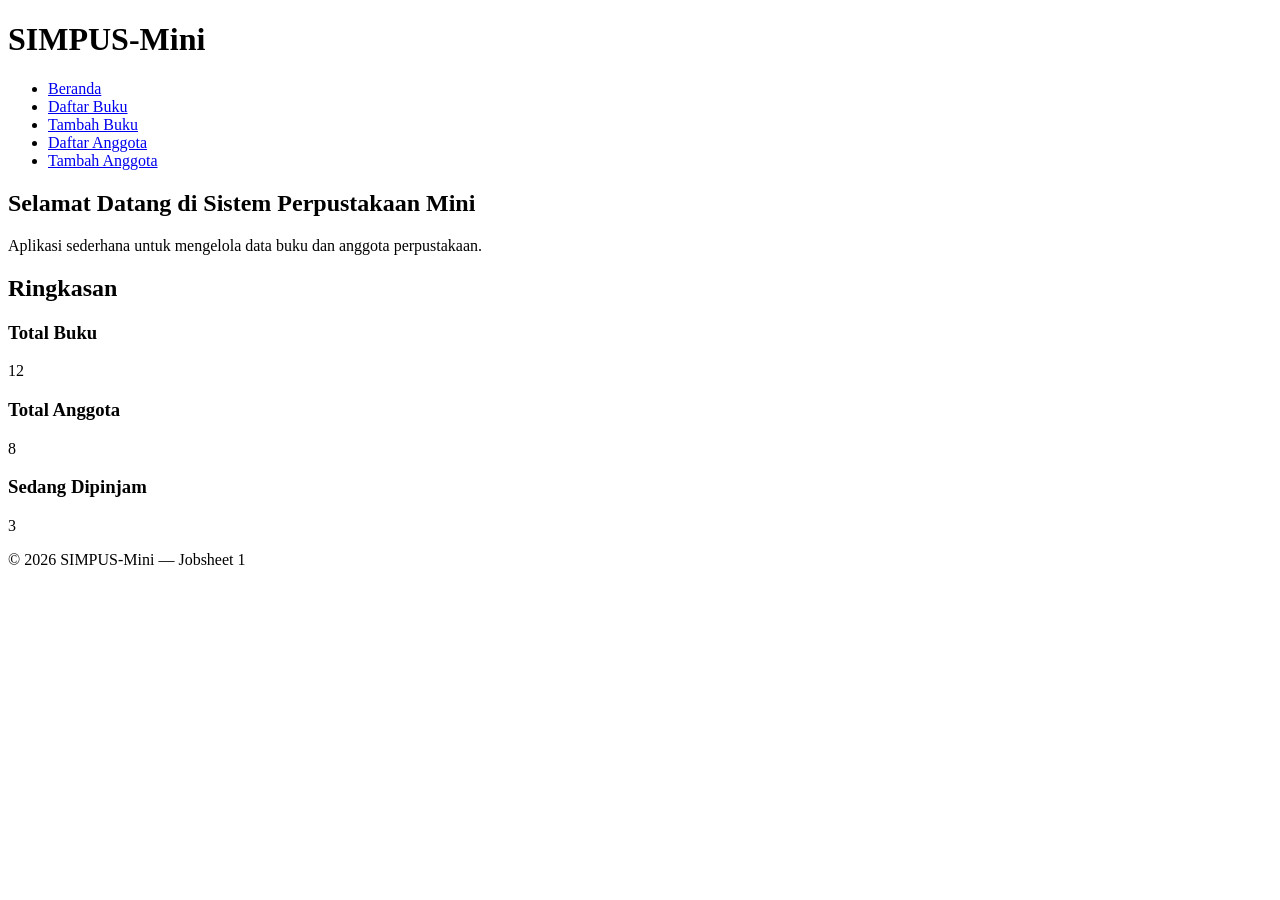
<file: kode-praktikum/jobsheet-01/index.html>
<!DOCTYPE html>
<html lang="id">
<head>
    <meta charset="UTF-8">
    <title>SIMPUS-Mini | Beranda</title>
</head>
<body>
    <header>
        <h1>SIMPUS-Mini</h1>
        <nav>
            <ul>
                <li><a href="index.html">Beranda</a></li>
                <li><a href="buku/list.html">Daftar Buku</a></li>
                <li><a href="buku/tambah.html">Tambah Buku</a></li>
                <li><a href="anggota/list.html">Daftar Anggota</a></li>
                <li><a href="anggota/tambah.html">Tambah Anggota</a></li>
            </ul>
        </nav>
    </header>

    <main>
        <section>
            <h2>Selamat Datang di Sistem Perpustakaan Mini</h2>
            <p>Aplikasi sederhana untuk mengelola data buku dan anggota perpustakaan.</p>
        </section>

        <section>
            <h2>Ringkasan</h2>
            <article>
                <h3>Total Buku</h3>
                <p>12</p>
            </article>
            <article>
                <h3>Total Anggota</h3>
                <p>8</p>
            </article>
            <article>
                <h3>Sedang Dipinjam</h3>
                <p>3</p>
            </article>
        </section>
    </main>

    <footer>
        <p>&copy; 2026 SIMPUS-Mini &mdash; Jobsheet 1</p>
    </footer>
</body>
</html>
</file>
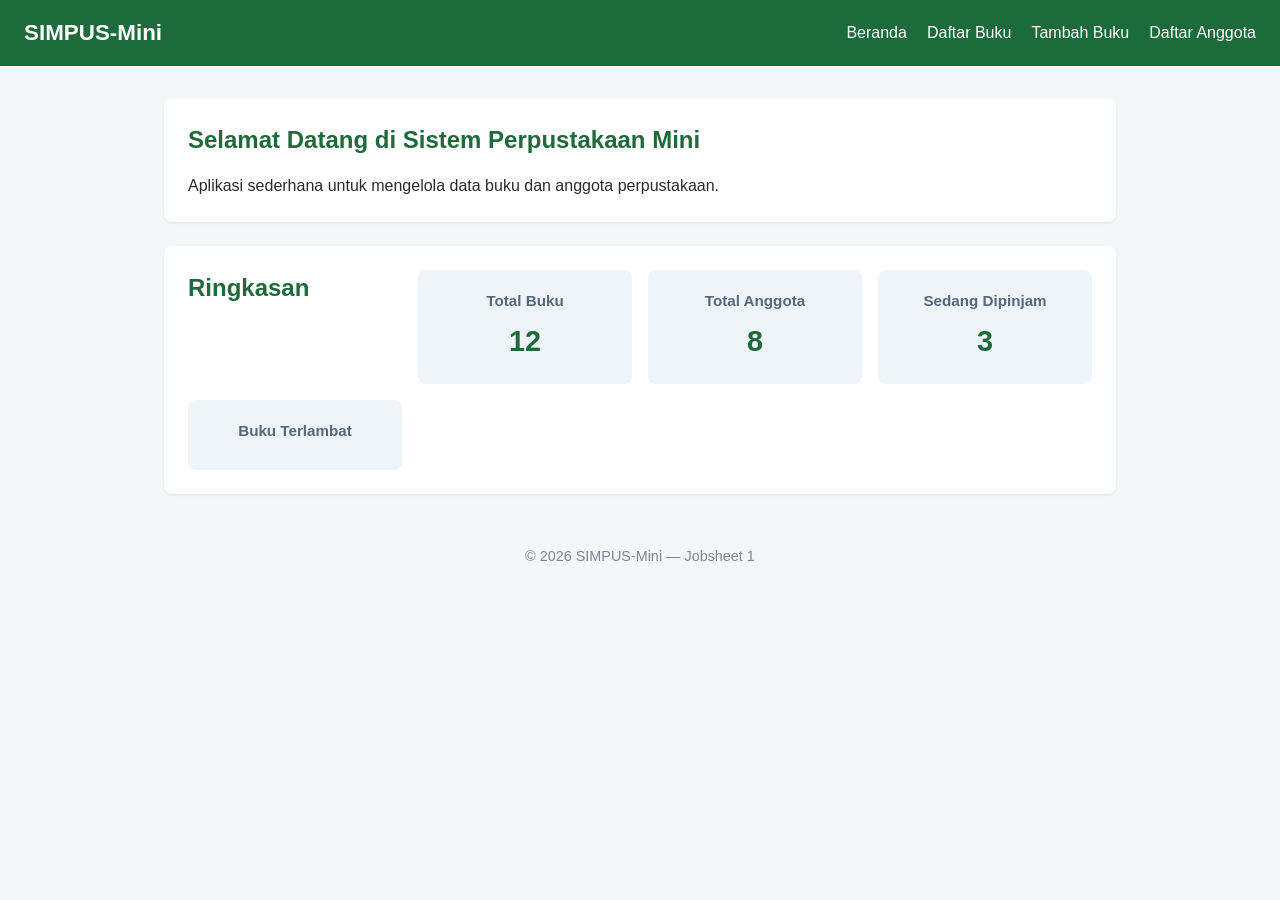
<file: kode-praktikum/jobsheet-02/index.html>
<!DOCTYPE html>
<html lang="id">
<head>
    <meta charset="UTF-8">
    <title>SIMPUS-Mini | Beranda</title>
    <link rel="stylesheet" href="assets/css/style.css">
</head>
<body>
    <header>
        <h1>SIMPUS-Mini</h1>
        <nav>
            <ul>
                <li><a href="index.html">Beranda</a></li>
                <li><a href="buku/list.html">Daftar Buku</a></li>
                <li><a href="buku/tambah.html">Tambah Buku</a></li>
                <li><a href="anggota/list.html">Daftar Anggota</a></li>
            </ul>
        </nav>
    </header>

    <main>
        <section>
            <h2>Selamat Datang di Sistem Perpustakaan Mini</h2>
            <p>Aplikasi sederhana untuk mengelola data buku dan anggota perpustakaan.</p>
        </section>

        <section>
            <h2>Ringkasan</h2>
            <article>
                <h3>Total Buku</h3>
                <p>12</p>
            </article>
            <article>
                <h3>Total Anggota</h3>
                <p>8</p>
            </article>
            <article>
                <h3>Sedang Dipinjam</h3>
                <p>3</p>
            </article>
            <article>
                <h3>Buku Terlambat</h3>
        </section>
    </main>

    <footer>
        <p>&copy; 2026 SIMPUS-Mini &mdash; Jobsheet 1</p>
    </footer>
</body>
</html>
</file>
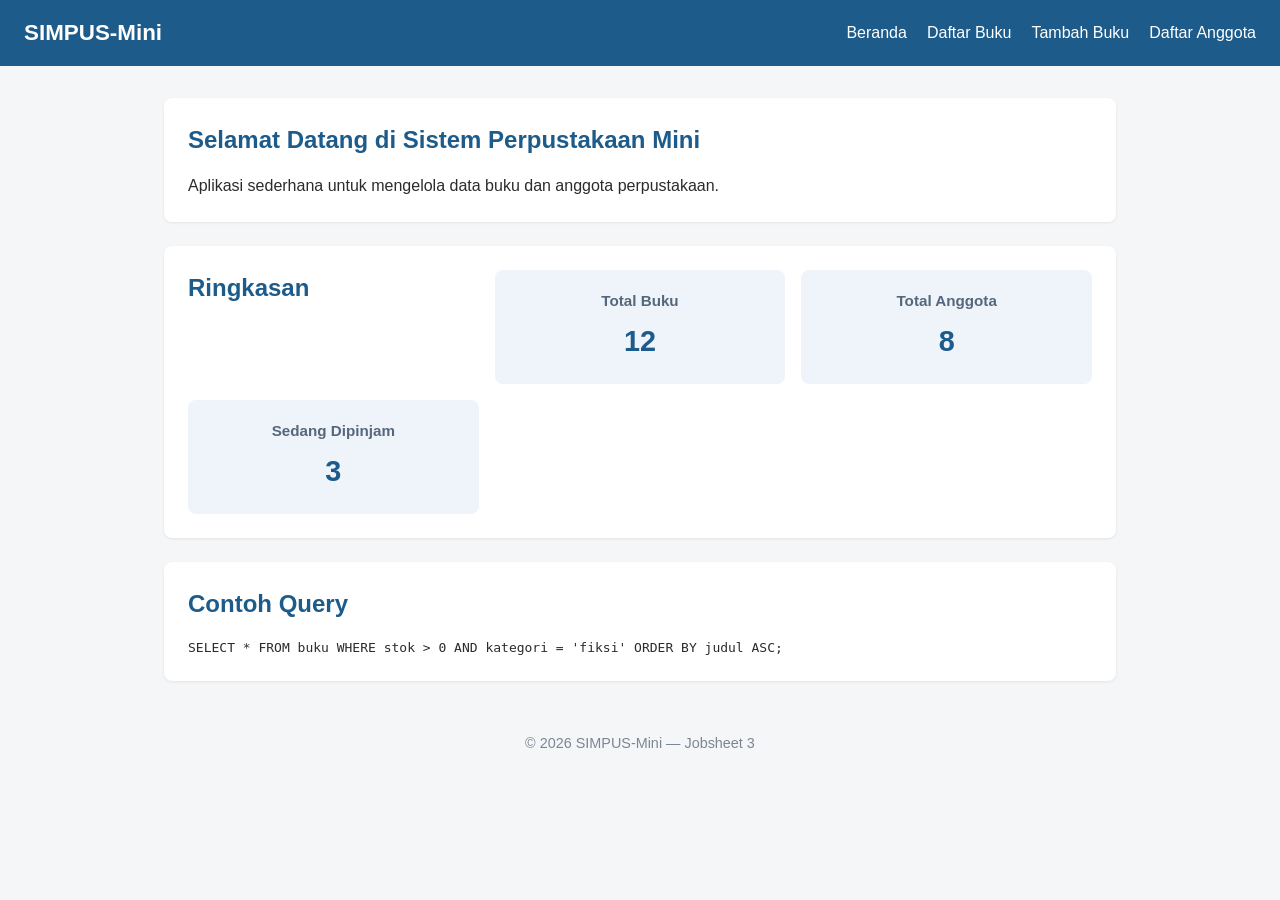
<file: kode-praktikum/jobsheet-03/index.html>
<!DOCTYPE html>
<html lang="id">
<head>
    <meta charset="UTF-8">
    <meta name="viewport" content="width=device-width, initial-scale=1">
    <title>SIMPUS-Mini | Beranda</title>
    <link rel="stylesheet" href="assets/css/style.css">
</head>
<body>
    <header>
        <h1>SIMPUS-Mini</h1>
        <input type="checkbox" id="nav-toggle" class="nav-toggle">
        <nav>
            <ul>
                <li><a href="index.html">Beranda</a></li>
                <li><a href="buku/list.html">Daftar Buku</a></li>
                <li><a href="buku/tambah.html">Tambah Buku</a></li>
                <li><a href="anggota/list.html">Daftar Anggota</a></li>
            </ul>
        </nav>
        <label for="nav-toggle" class="nav-toggle-label">&#9776;</label>
    </header>

    <main>
        <section>
            <h2>Selamat Datang di Sistem Perpustakaan Mini</h2>
            <p>Aplikasi sederhana untuk mengelola data buku dan anggota perpustakaan.</p>
        </section>

        <section>
            <h2>Ringkasan</h2>
            <article>
                <h3>Total Buku</h3>
                <p>12</p>
            </article>
            <article>
                <h3>Total Anggota</h3>
                <p>8</p>
            </article>
            <article>
                <h3>Sedang Dipinjam</h3>
                <p>3</p>
            </article>
        </section>

        <section>
            <h2>Contoh Query</h2>
            <div class="table-responsive">
                <pre><code>SELECT * FROM buku WHERE stok > 0 AND kategori = 'fiksi' ORDER BY judul ASC;</code></pre>
            </div>
        </section>
    </main>

    <footer>
        <p>&copy; 2026 SIMPUS-Mini &mdash; Jobsheet 3</p>
    </footer>
</body>
</html>
</file>
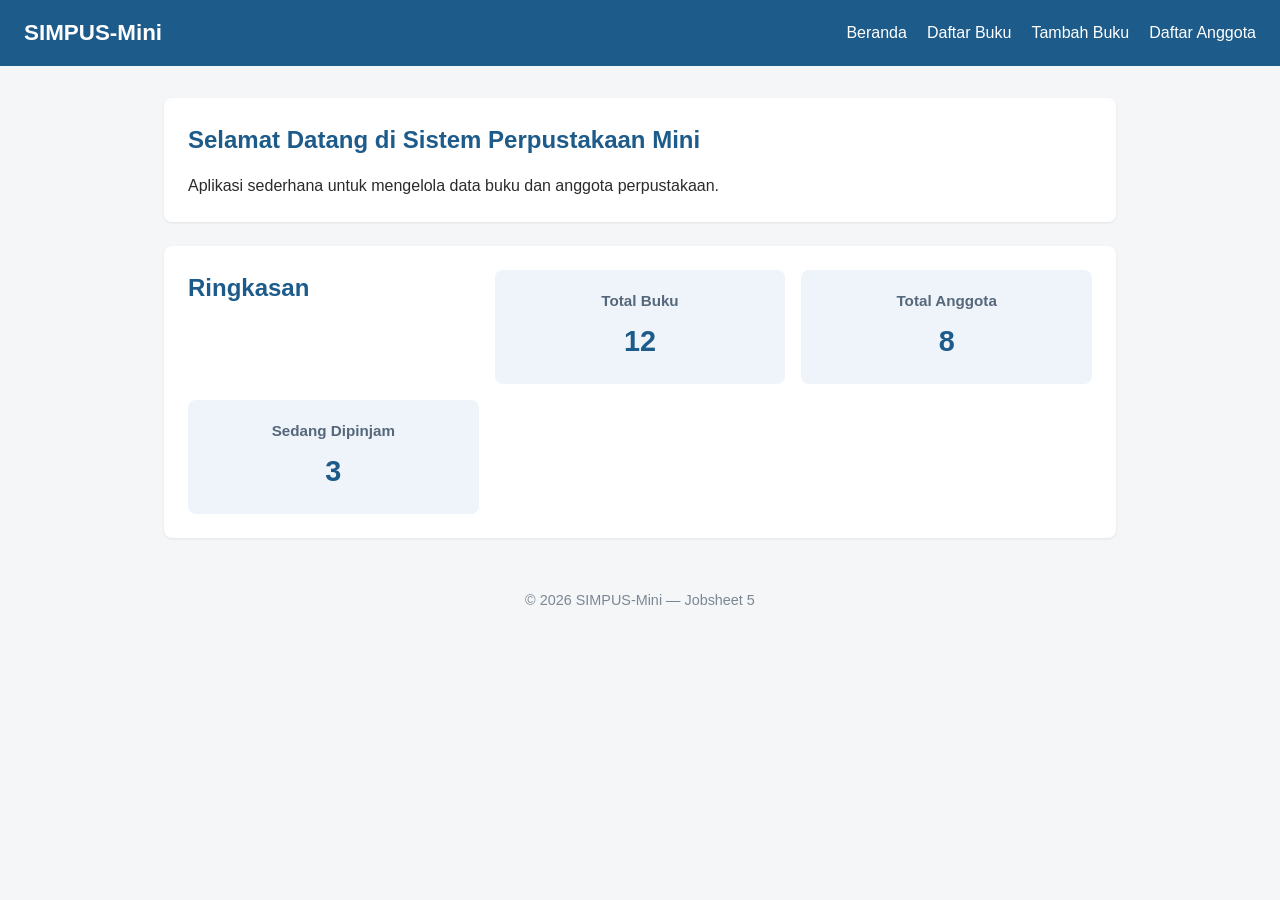
<file: kode-praktikum/jobsheet-05/index.html>
<!DOCTYPE html>
<html lang="id">
<head>
    <meta charset="UTF-8">
    <meta name="viewport" content="width=device-width, initial-scale=1">
    <title>SIMPUS-Mini | Beranda</title>
    <link rel="stylesheet" href="assets/css/style.css">
</head>
<body>
    <header>
        <h1>SIMPUS-Mini</h1>
        <button type="button" id="nav-toggle-btn" class="nav-toggle-label" aria-label="Menu">&#9776;</button>
        <nav>
            <ul>
                <li><a href="index.html">Beranda</a></li>
                <li><a href="buku/list.html">Daftar Buku</a></li>
                <li><a href="buku/tambah.html">Tambah Buku</a></li>
                <li><a href="anggota/list.html">Daftar Anggota</a></li>
            </ul>
        </nav>
    </header>

    <main>
        <section>
            <h2>Selamat Datang di Sistem Perpustakaan Mini</h2>
            <p>Aplikasi sederhana untuk mengelola data buku dan anggota perpustakaan.</p>
        </section>

        <section>
            <h2>Ringkasan</h2>
            <article>
                <h3>Total Buku</h3>
                <p>12</p>
            </article>
            <article>
                <h3>Total Anggota</h3>
                <p>8</p>
            </article>
            <article>
                <h3>Sedang Dipinjam</h3>
                <p>3</p>
            </article>
        </section>
    </main>

    <footer>
        <p>&copy; 2026 SIMPUS-Mini &mdash; Jobsheet 5</p>
    </footer>
    <script src="assets/js/app.js"></script>
</body>
</html>
</file>
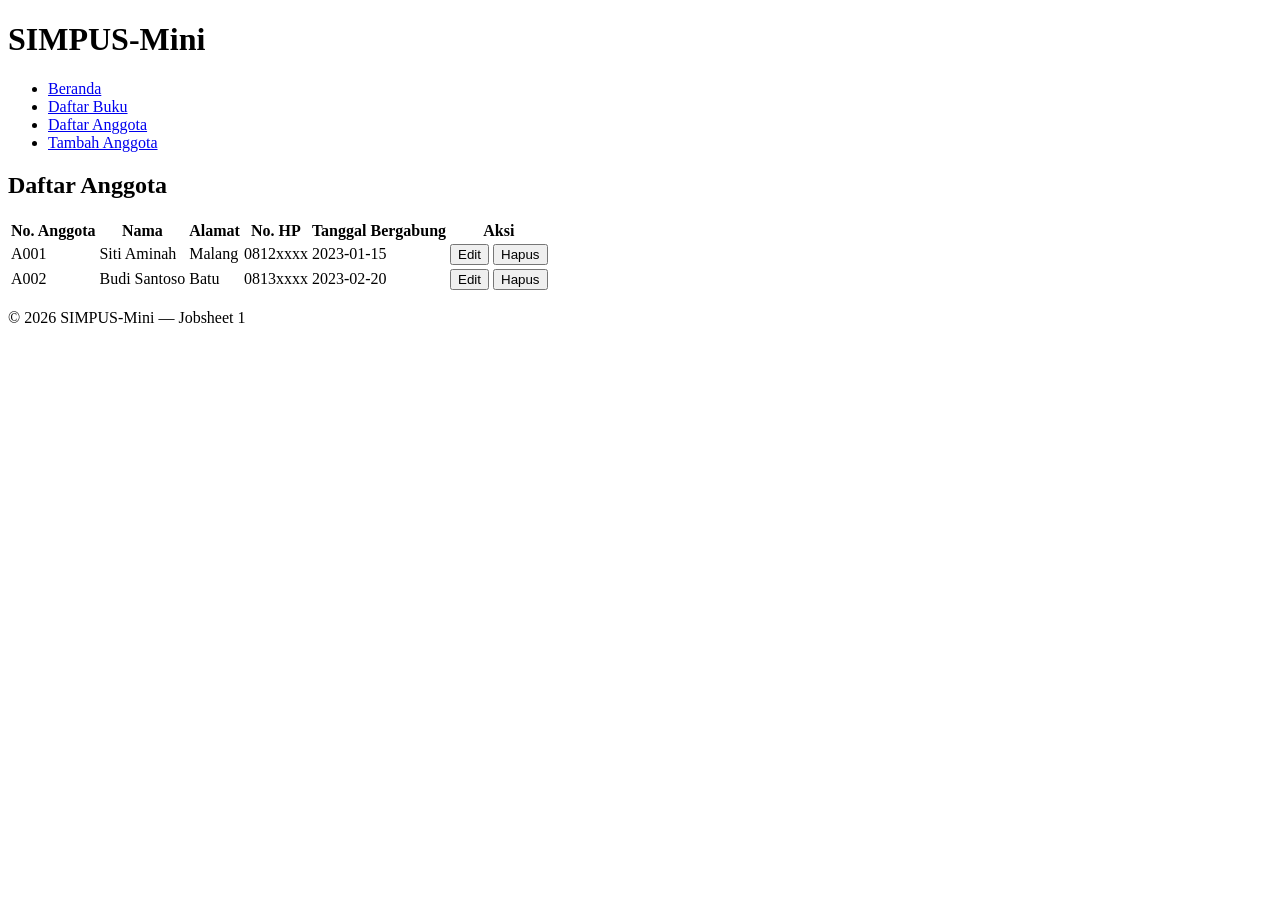
<file: kode-praktikum/jobsheet-01/anggota/list.html>
<!DOCTYPE html>
<html lang="id">
<head>
    <meta charset="UTF-8">
    <title>SIMPUS-Mini | Daftar Anggota</title>
</head>
<body>
    <header>
        <h1>SIMPUS-Mini</h1>
        <nav>
            <ul>
                <li><a href="../index.html">Beranda</a></li>
                <li><a href="../buku/list.html">Daftar Buku</a></li>
                <li><a href="list.html">Daftar Anggota</a></li>
                <li><a href="tambah.html">Tambah Anggota</a></li>
            </ul>
        </nav>
    </header>

    <main>
        <section>
            <h2>Daftar Anggota</h2>
            <table>
                <thead>
                    <tr>
                        <th>No. Anggota</th>
                        <th>Nama</th>
                        <th>Alamat</th>
                        <th>No. HP</th>
                        <th>Tanggal Bergabung</th>
                        <th>Aksi</th>
                    </tr>
                </thead>
                <tbody>
                    <tr>
                        <td>A001</td>
                        <td>Siti Aminah</td>
                        <td>Malang</td>
                        <td>0812xxxx</td>
                        <td>2023-01-15</td>
                        <td>
                            <button type="button">Edit</button>
                            <button type="button">Hapus</button>
                        </td>
                    </tr>
                    <tr>
                        <td>A002</td>
                        <td>Budi Santoso</td>
                        <td>Batu</td>
                        <td>0813xxxx</td>
                        <td>2023-02-20</td>
                        <td>
                            <button type="button">Edit</button>
                            <button type="button">Hapus</button>
                        </td>
                    </tr>
                </tbody>
            </table>
        </section>
    </main>

    <footer>
        <p>&copy; 2026 SIMPUS-Mini &mdash; Jobsheet 1</p>
    </footer>
</body>
</html>
</file>
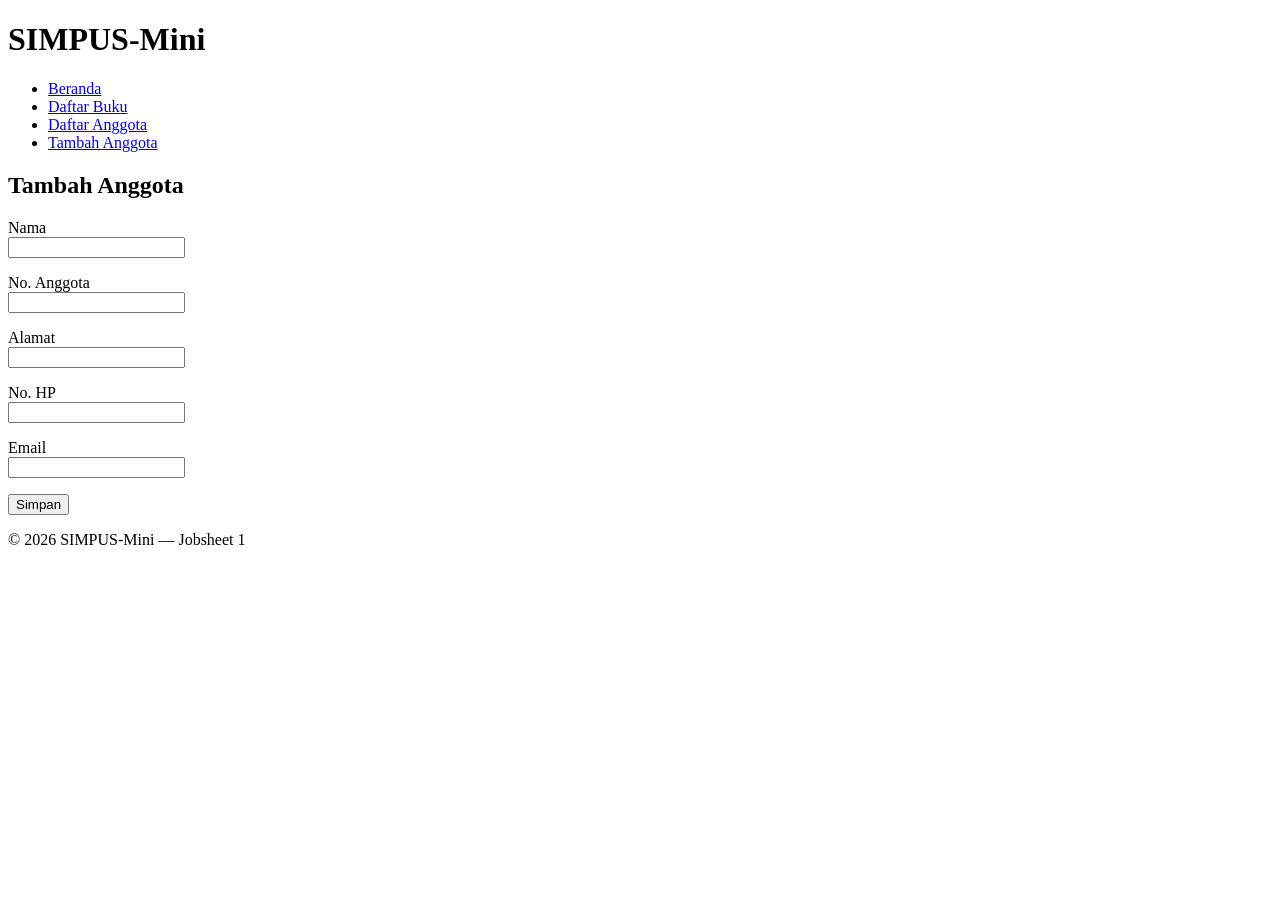
<file: kode-praktikum/jobsheet-01/anggota/tambah.html>
<!DOCTYPE html>
<html lang="id">
<head>
    <meta charset="UTF-8">
    <title>SIMPUS-Mini | Tambah Anggota</title>
</head>
<body>
    <header>
        <h1>SIMPUS-Mini</h1>
        <nav>
            <ul>
                <li><a href="../index.html">Beranda</a></li>
                <li><a href="../buku/list.html">Daftar Buku</a></li>
                <li><a href="list.html">Daftar Anggota</a></li>
                <li><a href="tambah.html">Tambah Anggota</a></li>
            </ul>
        </nav>
    </header>

    <main>
        <section>
            <h2>Tambah Anggota</h2>
            <form>
                <p>
                    <label for="nama">Nama</label><br>
                    <input type="text" id="nama" name="nama" required>
                </p>
                <p>
                    <label for="no_anggota">No. Anggota</label><br>
                    <input type="text" id="no_anggota" name="no_anggota" required>
                </p>
                <p>
                    <label for="alamat">Alamat</label><br>
                    <input type="text" id="alamat" name="alamat">
                </p>
                <p>
                    <label for="no_hp">No. HP</label><br>
                    <input type="text" id="no_hp" name="no_hp">
                </p>
                <p>
                    <label for="email">Email</label><br>
                    <input type="email" id="email" name="email">
                </p>
                <p>
                    <button type="submit">Simpan</button>
                </p>
            </form>
        </section>
    </main>

    <footer>
        <p>&copy; 2026 SIMPUS-Mini &mdash; Jobsheet 1</p>
    </footer>
</body>
</html>
</file>
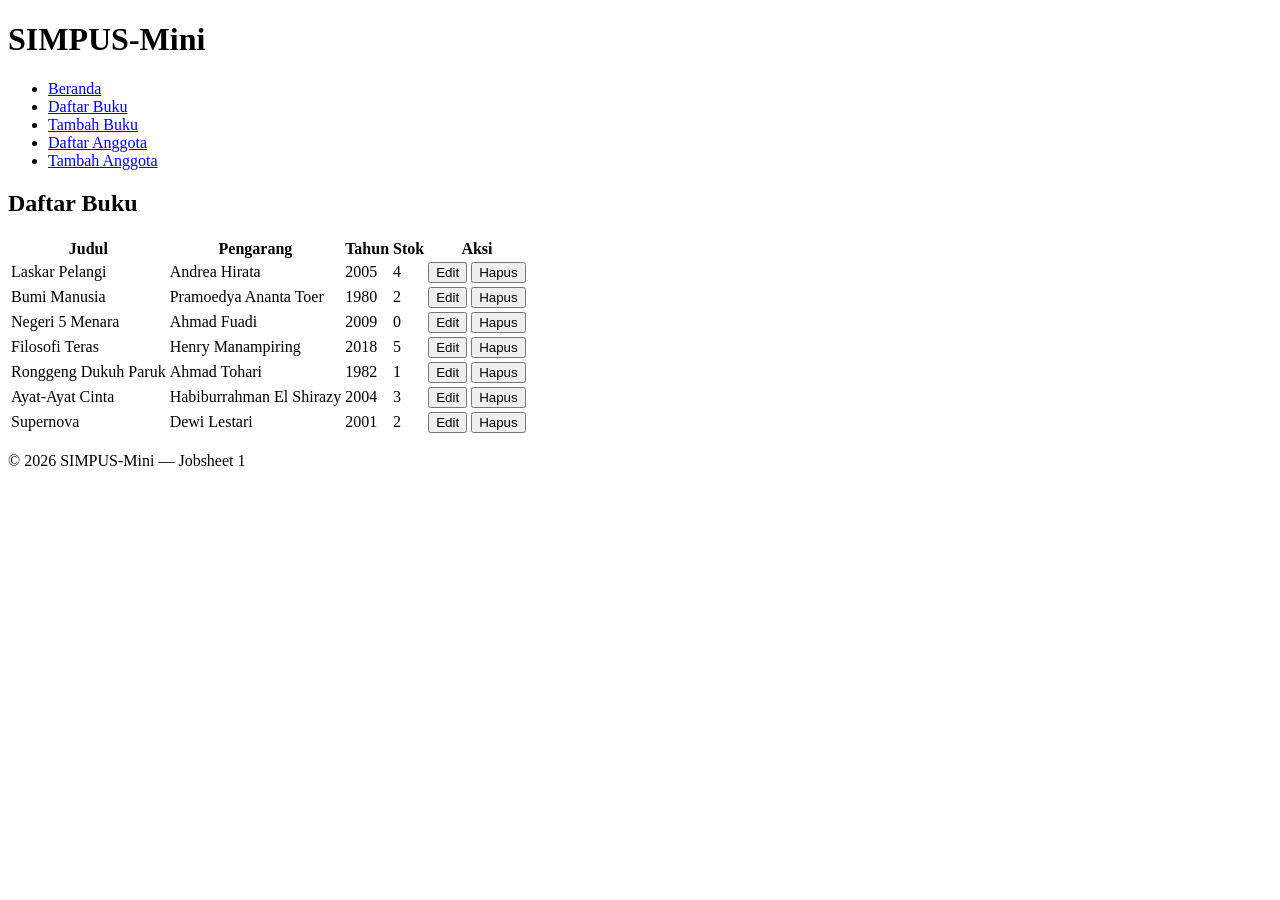
<file: kode-praktikum/jobsheet-01/buku/list.html>
<!DOCTYPE html>
<html lang="id">
<head>
    <meta charset="UTF-8">
    <title>SIMPUS-Mini | Daftar Buku</title>
</head>
<body>
    <header>
        <h1>SIMPUS-Mini</h1>
        <nav>
            <ul>
                <li><a href="../index.html">Beranda</a></li>
                <li><a href="list.html">Daftar Buku</a></li>
                <li><a href="tambah.html">Tambah Buku</a></li>
                <li><a href="../anggota/list.html">Daftar Anggota</a></li>
                <li><a href="../anggota/tambah.html">Tambah Anggota</a></li>
            </ul>
        </nav>
    </header>

    <main>
        <section>
            <h2>Daftar Buku</h2>
            <table>
                <thead>
                    <tr>
                        <th>Judul</th>
                        <th>Pengarang</th>
                        <th>Tahun</th>
                        <th>Stok</th>
                        <th>Aksi</th>
                    </tr>
                </thead>
                <tbody>
                    <tr>
                        <td>Laskar Pelangi</td>
                        <td>Andrea Hirata</td>
                        <td>2005</td>
                        <td>4</td>
                        <td>
                            <button type="button">Edit</button>
                            <button type="button">Hapus</button>
                        </td>
                    </tr>
                    <tr>
                        <td>Bumi Manusia</td>
                        <td>Pramoedya Ananta Toer</td>
                        <td>1980</td>
                        <td>2</td>
                        <td>
                            <button type="button">Edit</button>
                            <button type="button">Hapus</button>
                        </td>
                    </tr>
                    <tr>
                        <td>Negeri 5 Menara</td>
                        <td>Ahmad Fuadi</td>
                        <td>2009</td>
                        <td>0</td>
                        <td>
                            <button type="button">Edit</button>
                            <button type="button">Hapus</button>
                        </td>
                    </tr>
                    <tr>
                        <td>Filosofi Teras</td>
                        <td>Henry Manampiring</td>
                        <td>2018</td>
                        <td>5</td>
                        <td>
                            <button type="button">Edit</button>
                            <button type="button">Hapus</button>
                        </td>
                    </tr>
                    <tr>
                        <td>Ronggeng Dukuh Paruk</td>
                        <td>Ahmad Tohari</td>
                        <td>1982</td>
                        <td>1</td>
                        <td>
                            <button type="button">Edit</button>
                            <button type="button">Hapus</button>
                        </td>
                    </tr>
                    <tr>
                        <td>Ayat-Ayat Cinta</td>
                        <td>Habiburrahman El Shirazy</td>
                        <td>2004</td>
                        <td>3</td>
                        <td>
                            <button type="button">Edit</button>
                            <button type="button">Hapus</button>
                        </td>
                    </tr>
                    <tr>
                        <td>Supernova</td>
                        <td>Dewi Lestari</td>
                        <td>2001</td>
                        <td>2</td>
                        <td>
                            <button type="button">Edit</button>
                            <button type="button">Hapus</button>
                        </td>
                </tbody>
            </table>
        </section>
    </main>

    <footer>
        <p>&copy; 2026 SIMPUS-Mini &mdash; Jobsheet 1</p>
    </footer>
</body>
</html>
</file>
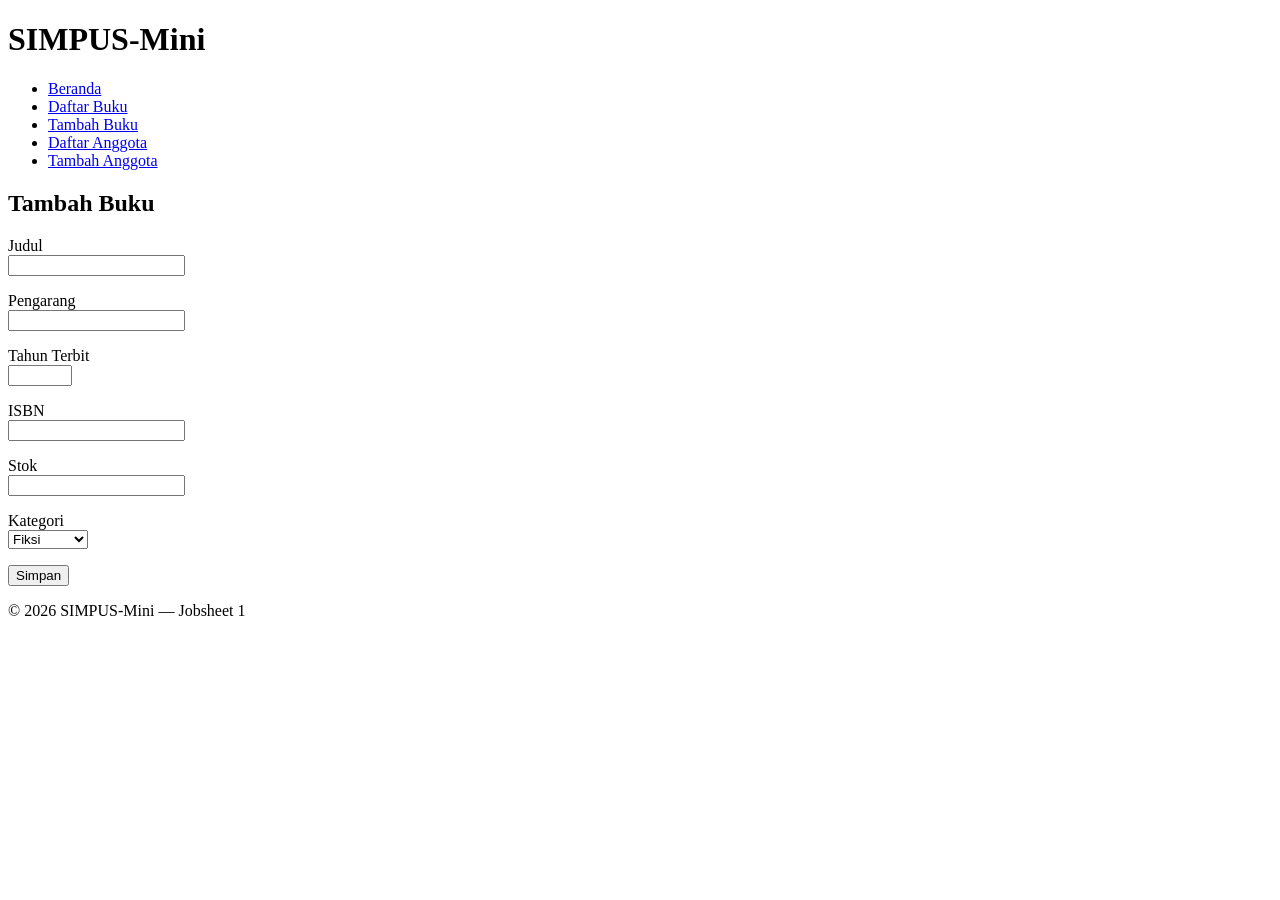
<file: kode-praktikum/jobsheet-01/buku/tambah.html>
<!DOCTYPE html>
<html lang="id">
<head>
    <meta charset="UTF-8">
    <title>SIMPUS-Mini | Tambah Buku</title>
</head>
<body>
    <header>
        <h1>SIMPUS-Mini</h1>
        <nav>
            <ul>
                <li><a href="../index.html">Beranda</a></li>
                <li><a href="list.html">Daftar Buku</a></li>
                <li><a href="tambah.html">Tambah Buku</a></li>
                <li><a href="../anggota/list.html">Daftar Anggota</a></li>
                <li><a href="../anggota/tambah.html">Tambah Anggota</a></li>
            </ul>
        </nav>
    </header>

    <main>
        <section>
            <h2>Tambah Buku</h2>
            <form>
                <p>
                    <label for="judul">Judul</label><br>
                    <input type="text" id="judul" name="judul" required>
                </p>
                <p>
                    <label for="pengarang">Pengarang</label><br>
                    <input type="text" id="pengarang" name="pengarang" required>
                </p>
                <p>
                    <label for="tahun">Tahun Terbit</label><br>
                    <input type="number" id="tahun" name="tahun" min="1900" max="2026" required>
                </p>
                <p>
                    <label for="isbn">ISBN</label><br>
                    <input type="text" id="isbn" name="isbn">
                </p>
                <p>
                    <label for="stok">Stok</label><br>
                    <input type="number" id="stok" name="stok" min="0" required>
                </p>
                <p>
                    <label for="kategori">Kategori</label><br>
                    <select id="kategori" name="kategori">
                        <option value="fiksi">Fiksi</option>
                        <option value="non-fiksi">Non-Fiksi</option>
                        <option value="referensi">Referensi</option>
                    </select>
                </p>
                <p>
                    <button type="submit">Simpan</button>
                </p>
            </form>
        </section>
    </main>

    <footer>
        <p>&copy; 2026 SIMPUS-Mini &mdash; Jobsheet 1</p>
    </footer>
</body>
</html>
</file>
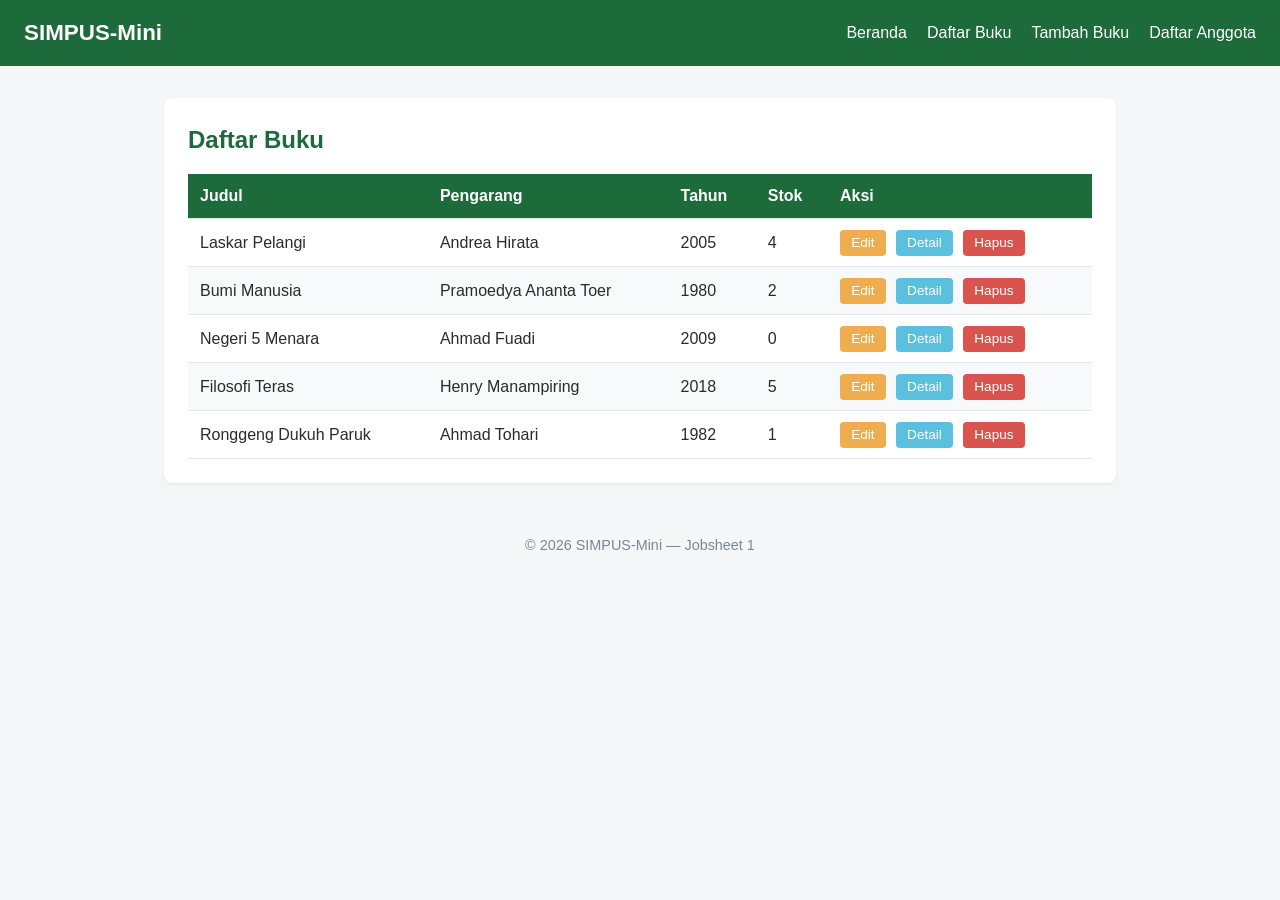
<file: kode-praktikum/jobsheet-02/buku/list.html>
<!DOCTYPE html>
<html lang="id">
<head>
    <meta charset="UTF-8">
    <title>SIMPUS-Mini | Daftar Buku</title>
    <link rel="stylesheet" href="../assets/css/style.css">
</head>
<body>
    <header>
        <h1>SIMPUS-Mini</h1>
        <nav>
            <ul>
                <li><a href="../index.html">Beranda</a></li>
                <li><a href="list.html">Daftar Buku</a></li>
                <li><a href="tambah.html">Tambah Buku</a></li>
                <li><a href="../anggota/list.html">Daftar Anggota</a></li>
            </ul>
        </nav>
    </header>

    <main>
        <section>
            <h2>Daftar Buku</h2>
            <table>
                <thead>
                    <tr>
                        <th>Judul</th>
                        <th>Pengarang</th>
                        <th>Tahun</th>
                        <th>Stok</th>
                        <th>Aksi</th>
                    </tr>
                </thead>
                <tbody>
                    <tr>
                        <td>Laskar Pelangi</td>
                        <td>Andrea Hirata</td>
                        <td>2005</td>
                        <td>4</td>
                        <td>
                            <button type="button">Edit</button>
                            <button type="button" class="btn-detail">Detail</button>
                            <button type="button">Hapus</button>
                        </td>
                    </tr>
                    <tr>
                        <td>Bumi Manusia</td>
                        <td>Pramoedya Ananta Toer</td>
                        <td>1980</td>
                        <td>2</td>
                        <td>
                            <button type="button">Edit</button>
                            <button type="button" class="btn-detail">Detail</button>
                            <button type="button">Hapus</button>
                        </td>
                    </tr>
                    <tr>
                        <td>Negeri 5 Menara</td>
                        <td>Ahmad Fuadi</td>
                        <td>2009</td>
                        <td>0</td>
                        <td>
                            <button type="button">Edit</button>
                            <button type="button" class="btn-detail">Detail</button>
                            <button type="button">Hapus</button>
                        </td>
                    </tr>
                    <tr>
                        <td>Filosofi Teras</td>
                        <td>Henry Manampiring</td>
                        <td>2018</td>
                        <td>5</td>
                        <td>
                            <button type="button">Edit</button>
                            <button type="button" class="btn-detail">Detail</button>
                            <button type="button">Hapus</button>
                        </td>
                    </tr>
                    <tr>
                        <td>Ronggeng Dukuh Paruk</td>
                        <td>Ahmad Tohari</td>
                        <td>1982</td>
                        <td>1</td>
                        <td>
                            <button type="button">Edit</button>
                            <button type="button" class="btn-detail">Detail</button>
                            <button type="button">Hapus</button>
                        </td>
                    </tr>
                </tbody>
            </table>
        </section>
    </main>

    <footer>
        <p>&copy; 2026 SIMPUS-Mini &mdash; Jobsheet 1</p>
    </footer>
</body>
</html>
</file>
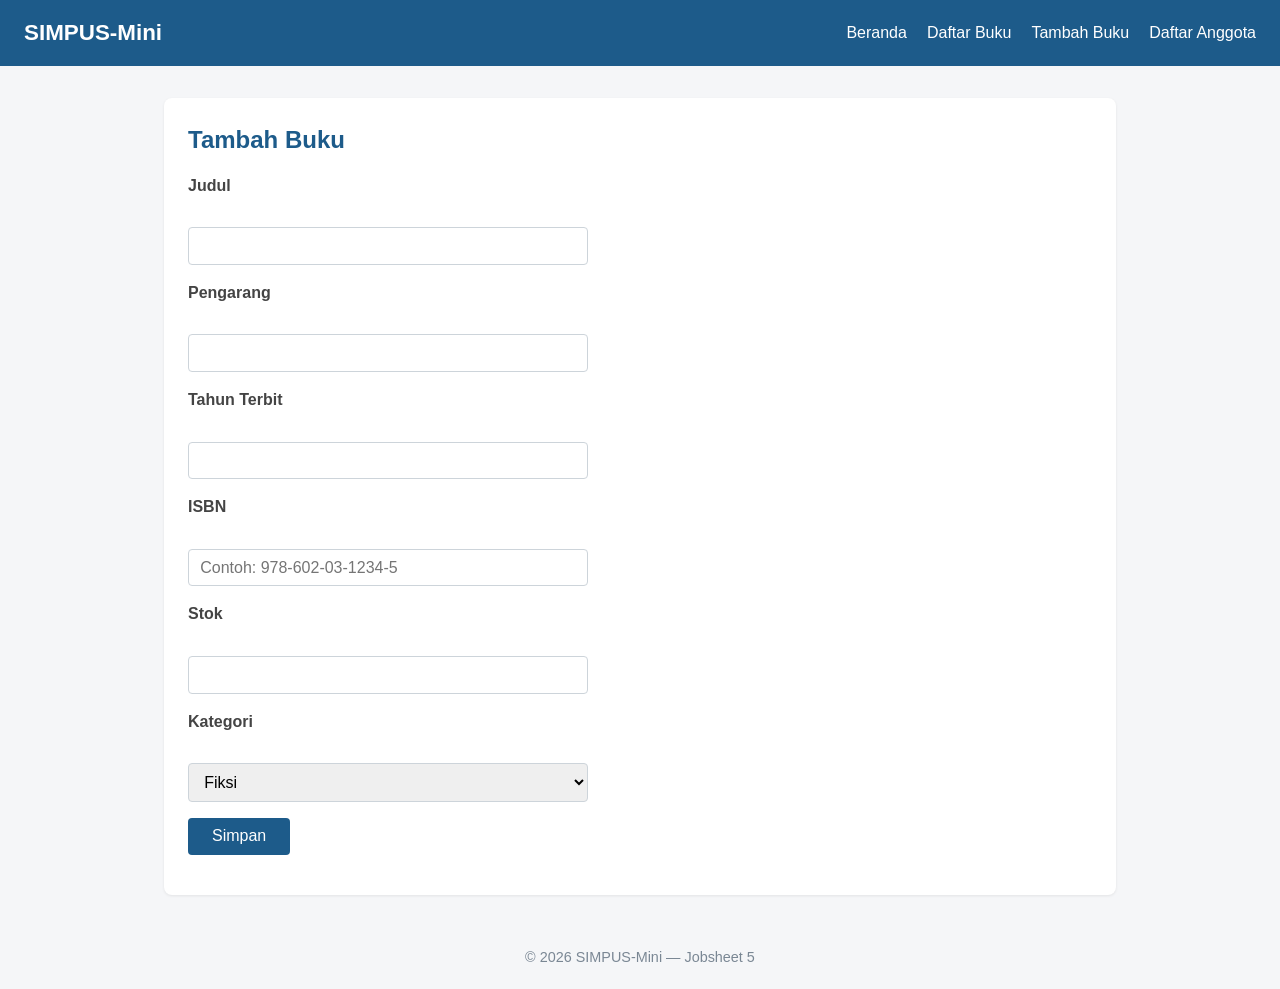
<file: kode-praktikum/jobsheet-05/buku/tambah.html>
<!DOCTYPE html>
<html lang="id">
<head>
    <meta charset="UTF-8">
    <meta name="viewport" content="width=device-width, initial-scale=1">
    <title>SIMPUS-Mini | Tambah Buku</title>
    <link rel="stylesheet" href="../assets/css/style.css">
</head>
<body>
    <header>
        <h1>SIMPUS-Mini</h1>
        <button type="button" id="nav-toggle-btn" class="nav-toggle-label" aria-label="Menu">&#9776;</button>
        <nav>
            <ul>
                <li><a href="../index.html">Beranda</a></li>
                <li><a href="list.html">Daftar Buku</a></li>
                <li><a href="tambah.html">Tambah Buku</a></li>
                <li><a href="../anggota/list.html">Daftar Anggota</a></li>
            </ul>
        </nav>
    </header>

    <main>
        <section>
            <h2>Tambah Buku</h2>
            <form id="form-tambah">
                <p>
                    <label for="judul">Judul</label><br>
                    <input type="text" id="judul" name="judul" required>
                </p>
                <p>
                    <label for="pengarang">Pengarang</label><br>
                    <input type="text" id="pengarang" name="pengarang" required>
                </p>
                <p>
                    <label for="tahun">Tahun Terbit</label><br>
                    <input type="number" id="tahun" name="tahun" min="1900" max="2026" required>
                </p>
                <p>
                    <label for="isbn">ISBN</label><br>
                    <input type="text" id="isbn" name="isbn" placeholder="Contoh: 978-602-03-1234-5">
                </p>
                <p>
                    <label for="stok">Stok</label><br>
                    <input type="number" id="stok" name="stok" min="0" required>
                </p>
                <p>
                    <label for="kategori">Kategori</label><br>
                    <select id="kategori" name="kategori">
                        <option value="fiksi">Fiksi</option>
                        <option value="non-fiksi">Non-Fiksi</option>
                        <option value="referensi">Referensi</option>
                    </select>
                </p>
                <p>
                    <button type="submit">Simpan</button>
                </p>
            </form>
        </section>
    </main>

    <footer>
        <p>&copy; 2026 SIMPUS-Mini &mdash; Jobsheet 5</p>
    </footer>
    <script src="../assets/js/app.js"></script>
</body>
</html>
</file>
<file: kode-praktikum/jobsheet-02/assets/css/style.css>
/* ===== Reset & Base ===== */
* {
    box-sizing: border-box;
    margin: 0;
    padding: 0;
}

body {
    font-family: "Segoe UI", Arial, sans-serif;
    color: #2b2b2b;
    background-color: #f5f6f8;
    line-height: 1.5;
}

a {
    color: #1d6a3a;
    text-decoration: none;
}

a:hover {
    text-decoration: underline;
}

/* ===== Header & Navbar (Flexbox) ===== */
header {
    background-color: #1d6a3a;
    color: #fff;
    padding: 1rem 1.5rem;
    display: flex;
    align-items: center;
    justify-content: space-between;
    flex-wrap: wrap;
}

header h1 {
    font-size: 1.4rem;
}

header nav ul {
    list-style: none;
    display: flex;
    gap: 1.25rem;
}

header nav a {
    color: #fff;
    font-weight: 500;
}

/* ===== Main Layout ===== */
main {
    max-width: 1000px;
    margin: 2rem auto;
    padding: 0 1.5rem;
}

section {
    background-color: #fff;
    border-radius: 8px;
    padding: 1.5rem;
    margin-bottom: 1.5rem;
    box-shadow: 0 1px 3px rgba(0, 0, 0, 0.08);
}

section h2 {
    margin-bottom: 1rem;
    color: #1d6a3a;
}

/* ===== Kartu Statistik (CSS Grid) ===== */
main section:nth-of-type(2) {
    display: grid;
    grid-template-columns: repeat(4, 1fr);
    gap: 1rem;
}

main section:nth-of-type(2) article {
    background-color: #eef4fa;
    border-radius: 8px;
    padding: 1.25rem;
    text-align: center;
}

main section:nth-of-type(2) article h3 {
    font-size: 0.95rem;
    color: #55677a;
    margin-bottom: 0.5rem;
}

main section:nth-of-type(2) article p {
    font-size: 1.8rem;
    font-weight: 700;
    color: #1d6a3a;
}

/* ===== Tabel ===== */
table {
    width: 100%;
    border-collapse: collapse;
}

th, td {
    text-align: left;
    padding: 0.65rem 0.75rem;
    border-bottom: 1px solid #e2e6ea;
}

thead {
    background-color: #1d6a3a;
    color: #fff;
}

tbody tr:nth-child(even) {
    background-color: #f7f9fb;
}

tbody tr:hover {
    background-color: #eef4fa;
}

td button {
    padding: 0.35rem 0.7rem;
    margin-right: 0.35rem;
    border: none;
    border-radius: 4px;
    cursor: pointer;
    font-size: 0.85rem;
}

td button:first-of-type {
    background-color: #f0ad4e;
    color: #fff;
}

td button:last-of-type {
    background-color: #d9534f;
    color: #fff;
}

td button.btn-detail {
    background-color: #5bc0de;
    color: #fff;
}

td button.btn-detail:hover {
    background-color: #31a3c4;
}

/* ===== Form ===== */
form p {
    margin-bottom: 1rem;
}

form label {
    display: block;
    margin-bottom: 0.35rem;
    font-weight: 600;
    color: #444;
}

form input,
form select {
    width: 100%;
    max-width: 400px;
    padding: 0.55rem 0.7rem;
    border: 1px solid #cdd4da;
    border-radius: 4px;
    font-size: 1rem;
}

form button[type="submit"] {
    background-color: #1d6a3a;
    color: #fff;
    border: none;
    padding: 0.6rem 1.5rem;
    border-radius: 4px;
    font-size: 1rem;
    cursor: pointer;
}

form button[type="submit"]:hover {
    background-color: #164869;
}

/* ===== Footer ===== */
footer {
    text-align: center;
    padding: 1.25rem;
    color: #7a8794;
    font-size: 0.9rem;
}
</file>
<file: kode-praktikum/jobsheet-03/assets/css/style.css>
/* ===== Reset & Base ===== */
* {
    box-sizing: border-box;
    margin: 0;
    padding: 0;
}

body {
    font-family: "Segoe UI", Arial, sans-serif;
    color: #2b2b2b;
    background-color: #f5f6f8;
    line-height: 1.5;
}

a {
    color: #1d5b8a;
    text-decoration: none;
}

a:hover {
    text-decoration: underline;
}

/* ===== Header & Navbar (Flexbox) ===== */
header {
    background-color: #1d5b8a;
    color: #fff;
    padding: 1rem 1.5rem;
    display: flex;
    align-items: center;
    justify-content: space-between;
    flex-wrap: wrap;
}

header h1 {
    font-size: 1.4rem;
}

header nav ul {
    list-style: none;
    display: flex;
    gap: 1.25rem;
}

header nav a {
    color: #fff;
    font-weight: 500;
}

/* ===== Main Layout ===== */
main {
    max-width: 1000px;
    margin: 2rem auto;
    padding: 0 1.5rem;
}

section {
    background-color: #fff;
    border-radius: 8px;
    padding: 1.5rem;
    margin-bottom: 1.5rem;
    box-shadow: 0 1px 3px rgba(0, 0, 0, 0.08);
}

section h2 {
    margin-bottom: 1rem;
    color: #1d5b8a;
}

/* ===== Kartu Statistik (CSS Grid) ===== */
main section:nth-of-type(2) {
    display: grid;
    grid-template-columns: repeat(3, 1fr);
    gap: 1rem;
}

main section:nth-of-type(2) article {
    background-color: #eef4fa;
    border-radius: 8px;
    padding: 1.25rem;
    text-align: center;
}

main section:nth-of-type(2) article h3 {
    font-size: 0.95rem;
    color: #55677a;
    margin-bottom: 0.5rem;
}

main section:nth-of-type(2) article p {
    font-size: 1.8rem;
    font-weight: 700;
    color: #1d5b8a;
}

/* ===== Tabel ===== */
table {
    width: 100%;
    border-collapse: collapse;
}

th, td {
    text-align: left;
    padding: 0.65rem 0.75rem;
    border-bottom: 1px solid #e2e6ea;
}

thead {
    background-color: #1d5b8a;
    color: #fff;
}

tbody tr:nth-child(even) {
    background-color: #f7f9fb;
}

tbody tr:hover {
    background-color: #eef4fa;
}

td button {
    padding: 0.35rem 0.7rem;
    margin-right: 0.35rem;
    border: none;
    border-radius: 4px;
    cursor: pointer;
    font-size: 0.85rem;
}

td button:first-of-type {
    background-color: #f0ad4e;
    color: #fff;
}

td button:last-of-type {
    background-color: #d9534f;
    color: #fff;
}

/* ===== Form ===== */
form p {
    margin-bottom: 1rem;
}

form label {
    display: block;
    margin-bottom: 0.35rem;
    font-weight: 600;
    color: #444;
}

form input,
form select {
    width: 100%;
    max-width: 400px;
    padding: 0.55rem 0.7rem;
    border: 1px solid #cdd4da;
    border-radius: 4px;
    font-size: 1rem;
}

form button[type="submit"] {
    background-color: #1d5b8a;
    color: #fff;
    border: none;
    padding: 0.6rem 1.5rem;
    border-radius: 4px;
    font-size: 1rem;
    cursor: pointer;
}

form button[type="submit"]:hover {
    background-color: #164869;
}

/* ===== Footer ===== */
footer {
    text-align: center;
    padding: 1.25rem;
    color: #7a8794;
    font-size: 0.9rem;
}

/* ===== Tabel Responsif ===== */
.table-responsive {
    overflow-x: auto;
}

/* ===== Hamburger Menu (checkbox hack) ===== */
.nav-toggle {
    display: none;
}

.nav-toggle-label {
    display: none;
    font-size: 1.6rem;
    color: #fff;
    cursor: pointer;
}

/* ===== Responsive Breakpoints ===== */

/* Gaya dasar = mobile */
main section:nth-of-type(2) {
  grid-template-columns: 1fr;
}
.nav-toggle-label { display: block; }
header nav { display: none; }
.nav-toggle:checked ~ nav { display: block; }

/* Tablet ke atas */
@media (min-width: 481px) {
  main section:nth-of-type(2) {
    grid-template-columns: repeat(2, 1fr);
  }
}

/* Desktop ke atas */
@media (min-width: 769px) {
  main section:nth-of-type(2) {
    grid-template-columns: repeat(3, 1fr);
  }
  .nav-toggle-label { display: none; }
  header nav { display: flex; }
}
</file>
<file: kode-praktikum/jobsheet-05/assets/css/style.css>
/* ===== Reset & Base ===== */
* {
    box-sizing: border-box;
    margin: 0;
    padding: 0;
}

body {
    font-family: "Segoe UI", Arial, sans-serif;
    color: #2b2b2b;
    background-color: #f5f6f8;
    line-height: 1.5;
}

a {
    color: #1d5b8a;
    text-decoration: none;
}

a:hover {
    text-decoration: underline;
}

/* ===== Header & Navbar (Flexbox) ===== */
header {
    background-color: #1d5b8a;
    color: #fff;
    padding: 1rem 1.5rem;
    display: flex;
    align-items: center;
    justify-content: space-between;
    flex-wrap: wrap;
}

header h1 {
    font-size: 1.4rem;
}

header nav ul {
    list-style: none;
    display: flex;
    gap: 1.25rem;
}

header nav a {
    color: #fff;
    font-weight: 500;
}

/* ===== Main Layout ===== */
main {
    max-width: 1000px;
    margin: 2rem auto;
    padding: 0 1.5rem;
}

section {
    background-color: #fff;
    border-radius: 8px;
    padding: 1.5rem;
    margin-bottom: 1.5rem;
    box-shadow: 0 1px 3px rgba(0, 0, 0, 0.08);
}

section h2 {
    margin-bottom: 1rem;
    color: #1d5b8a;
}

/* ===== Kartu Statistik (CSS Grid) ===== */
main section:nth-of-type(2) {
    display: grid;
    grid-template-columns: repeat(3, 1fr);
    gap: 1rem;
}

main section:nth-of-type(2) article {
    background-color: #eef4fa;
    border-radius: 8px;
    padding: 1.25rem;
    text-align: center;
}

main section:nth-of-type(2) article h3 {
    font-size: 0.95rem;
    color: #55677a;
    margin-bottom: 0.5rem;
}

main section:nth-of-type(2) article p {
    font-size: 1.8rem;
    font-weight: 700;
    color: #1d5b8a;
}

/* ===== Tabel ===== */
table {
    width: 100%;
    border-collapse: collapse;
}

th, td {
    text-align: left;
    padding: 0.65rem 0.75rem;
    border-bottom: 1px solid #e2e6ea;
}

thead {
    background-color: #1d5b8a;
    color: #fff;
}

tbody tr:nth-child(even) {
    background-color: #f7f9fb;
}

tbody tr:hover {
    background-color: #eef4fa;
}

td button {
    padding: 0.35rem 0.7rem;
    margin-right: 0.35rem;
    border: none;
    border-radius: 4px;
    cursor: pointer;
    font-size: 0.85rem;
}

td button:first-of-type {
    background-color: #f0ad4e;
    color: #fff;
}

td button:last-of-type {
    background-color: #d9534f;
    color: #fff;
}

/* ===== Form ===== */
form p {
    margin-bottom: 1rem;
}

form label {
    display: block;
    margin-bottom: 0.35rem;
    font-weight: 600;
    color: #444;
}

form input,
form select {
    width: 100%;
    max-width: 400px;
    padding: 0.55rem 0.7rem;
    border: 1px solid #cdd4da;
    border-radius: 4px;
    font-size: 1rem;
}

form button[type="submit"] {
    background-color: #1d5b8a;
    color: #fff;
    border: none;
    padding: 0.6rem 1.5rem;
    border-radius: 4px;
    font-size: 1rem;
    cursor: pointer;
}

form button[type="submit"]:hover {
    background-color: #164869;
}

/* ===== Footer ===== */
footer {
    text-align: center;
    padding: 1.25rem;
    color: #7a8794;
    font-size: 0.9rem;
}

/* ===== Tabel Responsif ===== */
.table-responsive {
    overflow-x: auto;
}

/* ===== Hamburger Menu (JS-driven) ===== */
.nav-toggle-label {
    display: none;
    font-size: 1.6rem;
    color: #fff;
    background: none;
    border: none;
    cursor: pointer;
}

/* ===== Pesan Error Validasi ===== */
.error {
    display: block;
    color: #d9534f;
    font-size: 0.85rem;
    margin-top: 0.25rem;
}

/* ===== Kolom Pencarian ===== */
.search-box {
    margin-bottom: 1rem;
}

.search-box input {
    width: 100%;
    max-width: 320px;
    padding: 0.5rem 0.75rem;
    border: 1px solid #cdd4da;
    border-radius: 4px;
}

/* ===== Responsive Breakpoints ===== */

/* Tablet ke bawah */
@media (max-width: 768px) {
    main section:nth-of-type(2) {
        grid-template-columns: repeat(2, 1fr);
    }
}

/* Mobile */
@media (max-width: 480px) {
    header {
        position: relative;
    }

    .nav-toggle-label {
        display: block;
    }

    header nav {
    max-height: 0;
    overflow: hidden;
    opacity: 0;
    transition: max-height 0.3s ease, opacity 0.3s ease;
    }

    header nav.nav-open {
    max-height: 300px;
    opacity: 1;
    }

    header nav ul {
        flex-direction: column;
        gap: 0.75rem;
    }

    main section:nth-of-type(2) {
        grid-template-columns: 1fr;
    }

    form input,
    form select {
        max-width: 100%;
    }
}
</file>
